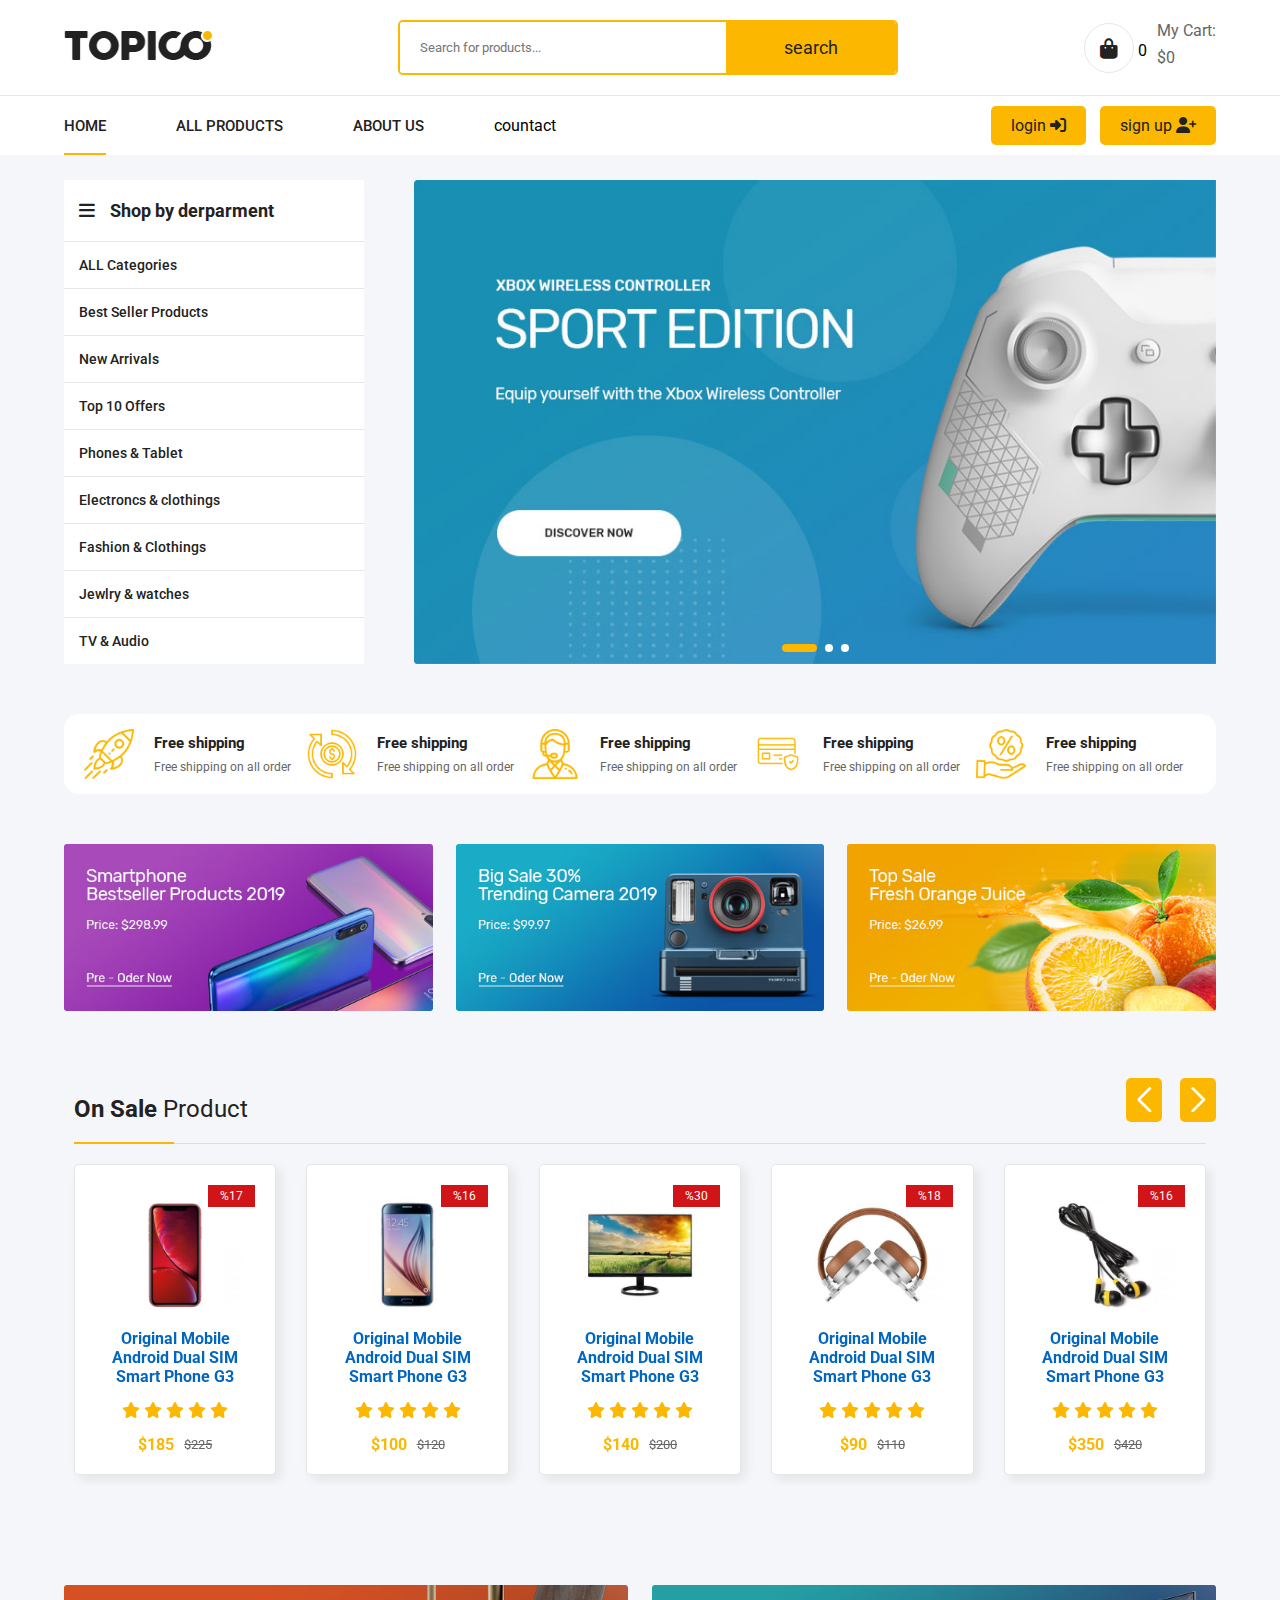
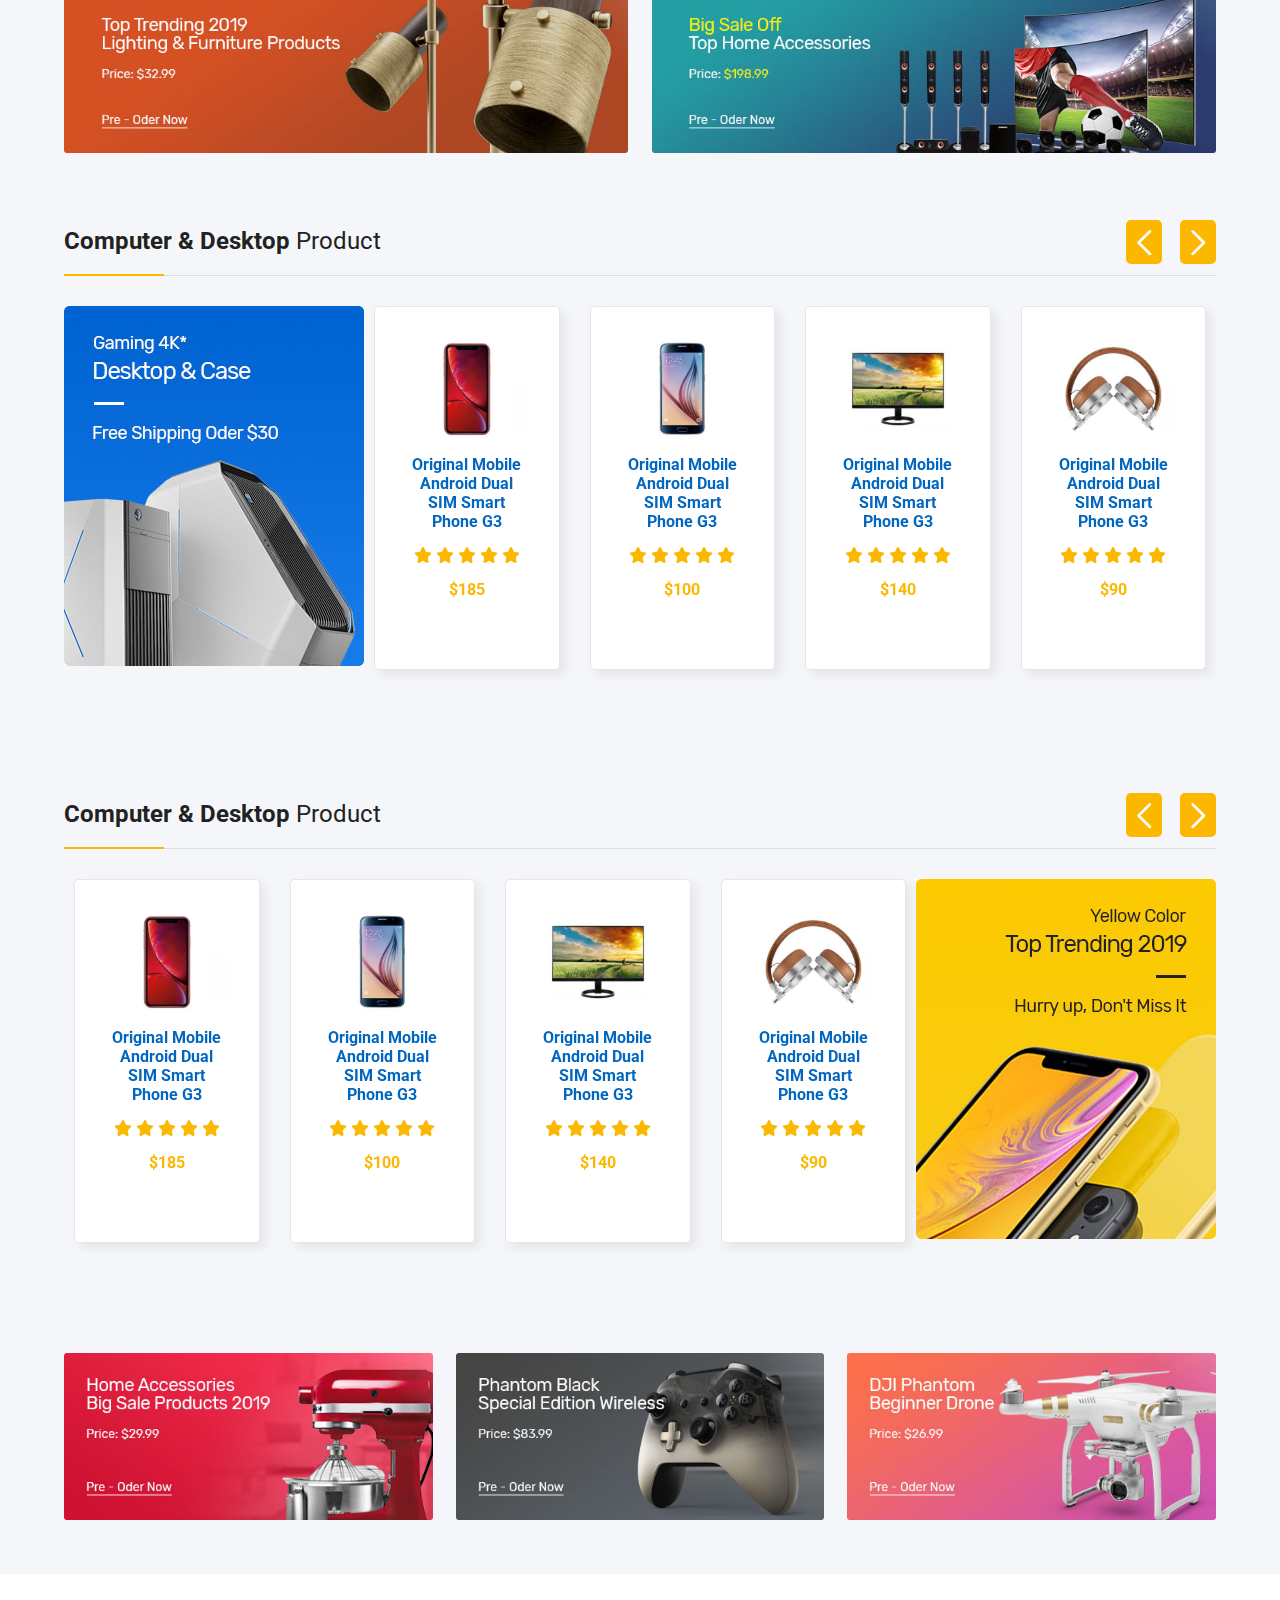
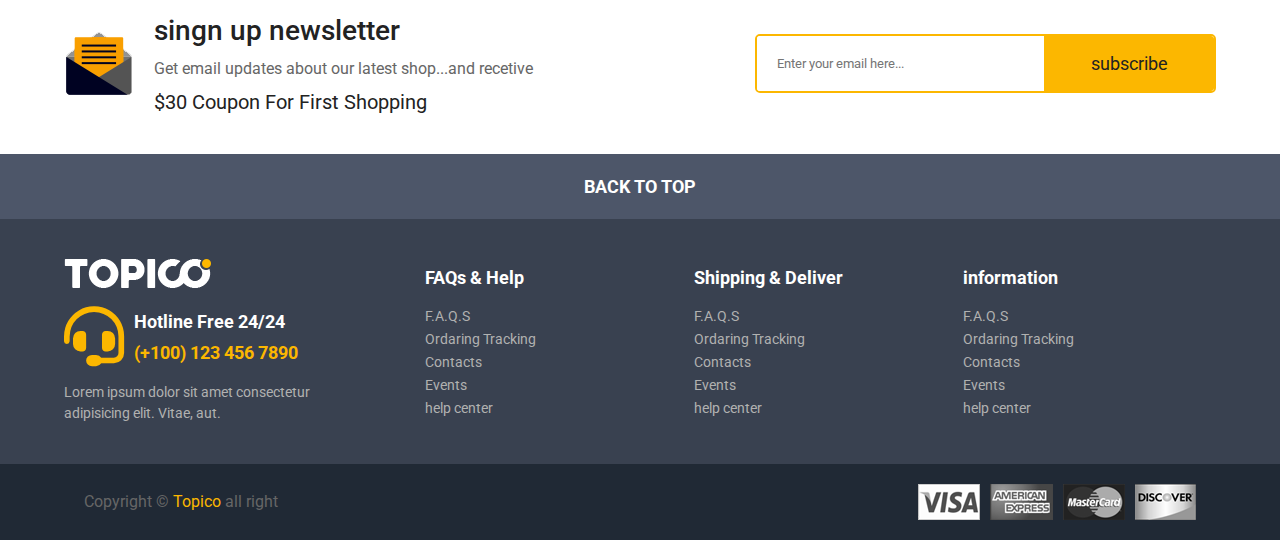
<file: index.html>
<!DOCTYPE html>
<html lang="en">
<head>
    <meta charset="UTF-8">
    <meta name="viewport" content="width=device-width, initial-scale=1.0">
    <title>Document</title>
    <!-- css -->
    <link rel="stylesheet" href="./css/styal.css">
    <!-- Link Swiper's CSS -->
  <link rel="stylesheet" href="https://cdn.jsdelivr.net/npm/swiper@11/swiper-bundle.min.css" />
    <!-- font awesome -->
    <link rel="stylesheet" href="https://cdnjs.cloudflare.com/ajax/libs/font-awesome/6.5.1/css/all.min.css">
    <!-- googli font -->
    <link rel="preconnect" href="https://fonts.googleapis.com">
<link rel="preconnect" href="https://fonts.gstatic.com" crossorigin>
<link href="https://fonts.googleapis.com/css2?family=Cairo:wght@200..1000&family=Open+Sans:ital,wght@0,300..800;1,300..800&family=Roboto:ital,wght@0,100;0,300;0,400;0,500;0,700;0,900;1,100;1,300;1,400;1,500;1,700;1,900&family=Rubik:ital,wght@0,300..900;1,300..900&display=swap" rel="stylesheet">
</head>
<body>
<header>
    <div class="container top-nav">
        <a href="#"><img src="./img/logo-black.png" alt=""></a>
        <form action="" class="search">
            <input type="search" placeholder="Search for products...">
            <button type="submit">search</button>
        </form>

        <div class="cart-header">
            <div  onclick="open_cart()" class="icon-cart">
                <i class="fa-solid fa-bag-shopping"></i>
                <span class="count_item">0</span>
            </div>
            <div class="total-price">
                <p>My Cart:</p>
                <p class="price_csrt_head">$0</p>
            </div>
        </div>
    </div> 
    <nav>
        <div class="links container">
            <i onclick="open_menu()" class="fa-solid fa-bars btn_open_menu"></i>
            <ul id="menu">
                <span onclick="close_menu()" class="bg_overlay"></span>
                <i onclick="close_menu()" class="fa-regular fa-circle-xmark btn_close_menu"></i>
                <img class="logo_menu" src="img/logo-black.png" alt="">
                <li class="active"><a href="./index.html">home</a></li>
                <li><a href="./all_product.html">all products</a></li>
                <li><a href="">about us</a></li>
                <li><a href=""></a>countact</li>
            </ul>

            <div class="loging-signup">
                <a href="#">login <i class="fa-solid fa-right-to-bracket"></i></a>
                <a href="#">sign up <i class="fa-solid fa-user-plus"></i></a>
            </div>

        </div>
    </nav>
</header>
<!-- cart -->
<div class="cart">

    <div class="top-cart">
        <h3>My cart <span class="cart_item"></span></h3>
        <span onclick="close_cart()" class="close-cart"><i class="fa-regular fa-circle-xmark"></i></span>
    </div>

    <div class="items-in-cart">
        <!-- item -->
    </div>

    <div class="bottom-cart">
            <div class="total">
                <p>Cart subtotal</p>
                <p class="pricee_cart_total">$0</p>
            </div>
            <div class="button-cart">
                <a href="#" class="btn-cart">Proceed to checkout</a>
                <button class="btn-cart trans-bg">Shop more</button>
            </div>
    </div>
</div>
<!-- cart end -->

<!-- slider -->
<div class="slider">
    <div class="container">
        <div class="side-bar">
            <h2><i class="fa-solid fa-bars"></i> Shop by derparment</h2>
            <a href="#">ALL Categories</a>
            <a href="#">Best Seller Products</a>
            <a href="#">New Arrivals</a>
            <a href="#">Top 10 Offers</a>
            <a href="#">Phones & Tablet</a>
            <a href="#">Electroncs & clothings</a>
            <a href="#">Fashion & Clothings</a>
            <a href="#">Jewlry & watches</a>
            <a href="#">TV & Audio</a>
        </div>
            <!-- Swiper -->
        <div class="slide-swp mySwiper">
                <div class="swiper-wrapper">
                    <div class="swiper-slide">
                        <a href="#"><img src="./img/slider-01.jpg" alt=""></a>
                    </div>
                    <div class="swiper-slide">
                        <a href="#"><img src="./img/slider-02.jpg" alt=""></a>
                    </div>
                    <div class="swiper-slide">
                        <a href="#"><img src="./img/slider-03.jpg" alt=""></a>
                    </div>
                </div>
            <div class="swiper-pagination"></div>
        </div>
    </div>
</div>
<!-- slider end -->

<!-- features -->
<div class="features">
    <div class="container">

        <div class="features-item">
            <img src="./img/features1.png" alt="">
            <div class="text">
                <h4>Free shipping</h4>
                <p>Free shipping on all order</p>
            </div>
        </div>
        <div class="features-item">
            <img src="./img/features2.png" alt="">
            <div class="text">
                <h4>Free shipping</h4>
                <p>Free shipping on all order</p>
            </div>
        </div>
        <div class="features-item">
            <img src="./img/features3.png" alt="">
            <div class="text">
                <h4>Free shipping</h4>
                <p>Free shipping on all order</p>
            </div>
        </div>
        <div class="features-item">
            <img src="./img/features4.png" alt="">
            <div class="text">
                <h4>Free shipping</h4>
                <p>Free shipping on all order</p>
            </div>
        </div>
        <div class="features-item">
            <img src="./img/features5.png" alt="">
            <div class="text">
                <h4>Free shipping</h4>
                <p>Free shipping on all order</p>
            </div>
        </div>

    </div>
</div>
<!-- features end-->

<!-- banner -->
<section class="banner">
    <div class="container">
        <div class="banner-img">
            <div class="glass-hover"></div>
            <a href=""></a>
            <img src="./img/banner/banner-1.jpg" alt="">
        </div>
        
        <div class="banner-img">
            <div class="glass-hover"></div>
            <a href=""></a>
            <img src="./img/banner/banner-2.jpg" alt="">
        </div>
        
        <div class="banner-img">
            <div class="glass-hover"></div>
            <a href=""></a>
            <img src="./img/banner/banner-3.jpg" alt="">
        </div>
    </div>
</section>
<!-- banner end-->

<!-- slide -->
<section class="slide slide-sale">
    <div class="container">
        <div class="sale-sec mySwiper">
            <div class="top-slide">
                <h2>on sale <span>product</span></h2>
            </div>
            <!-- start -->
                <div id="swiper_items_sale" class="products swiper-wrapper">

                    <!--  -->
                </div>
            <!-- end -->
            <!-- swiper-button -->
            <div class="swiper-button-next btn-swip"></div>
            <div class="swiper-button-prev btn-swip"></div>
            <!-- swiper-button -->   
        </div>
    </div>
</section>
<!-- slide end-->

<!-- banner_two -->
<section class="banner banner_two">
    <div class="container">
        
            <div class="banner-img">
                <div class="glass-hover"></div>
                <a href=""></a>
                <img src="./img/banner/banner-4.jpg" alt="">
            </div>
            
            <div class="banner-img">
                <div class="glass-hover"></div>
                <a href=""></a>
                <img src="./img/banner/banner-5.jpg" alt="">
            </div>
            
    </div>
</section>
<!-- banner_two end-->

<!-- slide two -->
<section class="slide slide_product">
    <div class="container">
        <div class="top-slide">
            <h2>Computer & Desktop <span>product</span></h2>
        </div>

        <div class="slide_with_img">
            
            <div class="categ_img">
                <a href="#"><img src="img/banner/banner-sm-1.jpg" alt=""></a>
            </div>

            <div class="product_swip mySwiper">

                <div id="other_product_swiper" class="products other_product_swiper swiper-wrapper">
                    <!--  -->
                </div>

                <!-- swiper-button -->
                <div class="swiper-button-next btn-swip"></div>
                <div class="swiper-button-prev btn-swip"></div>

            </div>
        </div>
    </div>
</section>
<!-- slide end-->
<!-- slide tree -->
<section class="slide slide_product">
    <div class="container">
        <div class="top-slide">
            <h2>Computer & Desktop <span>product</span></h2>
        </div>

        <div class="slide_with_img">
            <div class="product_swip mySwiper">
                <div id="other_product_swiper2" class="products other_product_swiper swiper-wrapper">
                    <!--  -->
                </div>

                <!-- swiper-button -->
                <div class="swiper-button-next btn-swip"></div>
                <div class="swiper-button-prev btn-swip"></div>
            </div>

            <div class="categ_img">
                <a href="#"><img src="img/banner/banner-sm-2.jpg" alt=""></a>
            </div>
        </div>
    </div>
</section>
<!-- slide end-->
<!-- banner tree -->
<section class="banner">
    <div class="container">

        <div class="banner-img">
            <div class="glass-hover"></div>
            <a href=""></a>
            <img src="./img/banner/banner-6.jpg" alt="">
        </div>
        
        <div class="banner-img">
            <div class="glass-hover"></div>
            <a href=""></a>
            <img src="./img/banner/banner-7.jpg" alt="">
        </div>
        
        <div class="banner-img">
            <div class="glass-hover"></div>
            <a href=""></a>
            <img src="./img/banner/banner-8.jpg" alt="">
        </div>

    </div>
</section>
<!-- banner end-->
<!-- newsLetter -->
<div class="newsLetter">
    <div class="container">
        <div class="text">
            <img src="img/icon_email.png" alt="">
            <div class="content">
                <h4>singn up newsletter</h4>
                <p>Get email updates about our latest shop...and recetive</p>
                <h6>$30 Coupon For First Shopping</h6>
            </div>
        </div>

        <form action="" class="newsLetter_form">
            <input type="email" placeholder="Enter your email here...">
            <button type="submit">subscribe</button>
        </form>
    </div>
</div>
<!-- newsLetter end -->

<!-- back to top -->
<div class="back_to_top">
    <p>back to top</p>
</div>
<!-- footer -->
<footer>
    <div class="container">
        <div class="big_row">
            <img src="img/logo-white.png" alt="">
            <div class="hotline">
                <i class="fa-solid fa-headset"></i>
                <div class="text">
                    <h5>Hotline Free 24/24</h5>
                    <h6>(+100) 123 456 7890</h6>
                </div>
            </div>
            <p>Lorem ipsum dolor sit amet consectetur adipisicing elit. Vitae, aut.</p>
        </div>
        <div class="row">
            <h4>FAQs & Help</h4>
            <div class="links">
                <a href="#">F.A.Q.S</a>
                <a href="#">Ordaring Tracking</a>
                <a href="#">Contacts</a>
                <a href="#">Events</a>
                <a href="#"> help center</a>
            </div>
        </div>
        <div class="row">
            <h4>Shipping & Deliver</h4>
            <div class="links">
                <a href="#">F.A.Q.S</a>
                <a href="#">Ordaring Tracking</a>
                <a href="#">Contacts</a>
                <a href="#">Events</a>
                <a href="#"> help center</a>
            </div>
        </div>
        <div class="row">
            <h4>information</h4>
            <div class="links">
                <a href="#">F.A.Q.S</a>
                <a href="#">Ordaring Tracking</a>
                <a href="#">Contacts</a>
                <a href="#">Events</a>
                <a href="#"> help center</a>
            </div>
        </div>
    </div>
    <div class="botton_footer">
        <div class="container">
           <p>Copyright &copy; <span>Topico</span> all right <p> 
            <div class="payment_img">
                <img src="img/payment-1.png" alt="">
                <img src="img/payment-2.png" alt="">
                <img src="img/payment-3.png" alt="">
                <img src="img/payment-4.png" alt="">
            </div>
        </div>
    </div>
</footer>

<!-- js -->
    <script  src="./js/mian.js"></script>
    <!-- Swiper JS -->
    <script src="https://cdn.jsdelivr.net/npm/swiper@11/swiper-bundle.min.js"></script>
    <!-- Swiper -->
    <script src="./js/swiper.js"></script>
    <!--items_home  -->
    <script src="./js/items_home.js"></script>

</body>
</html>
</file>
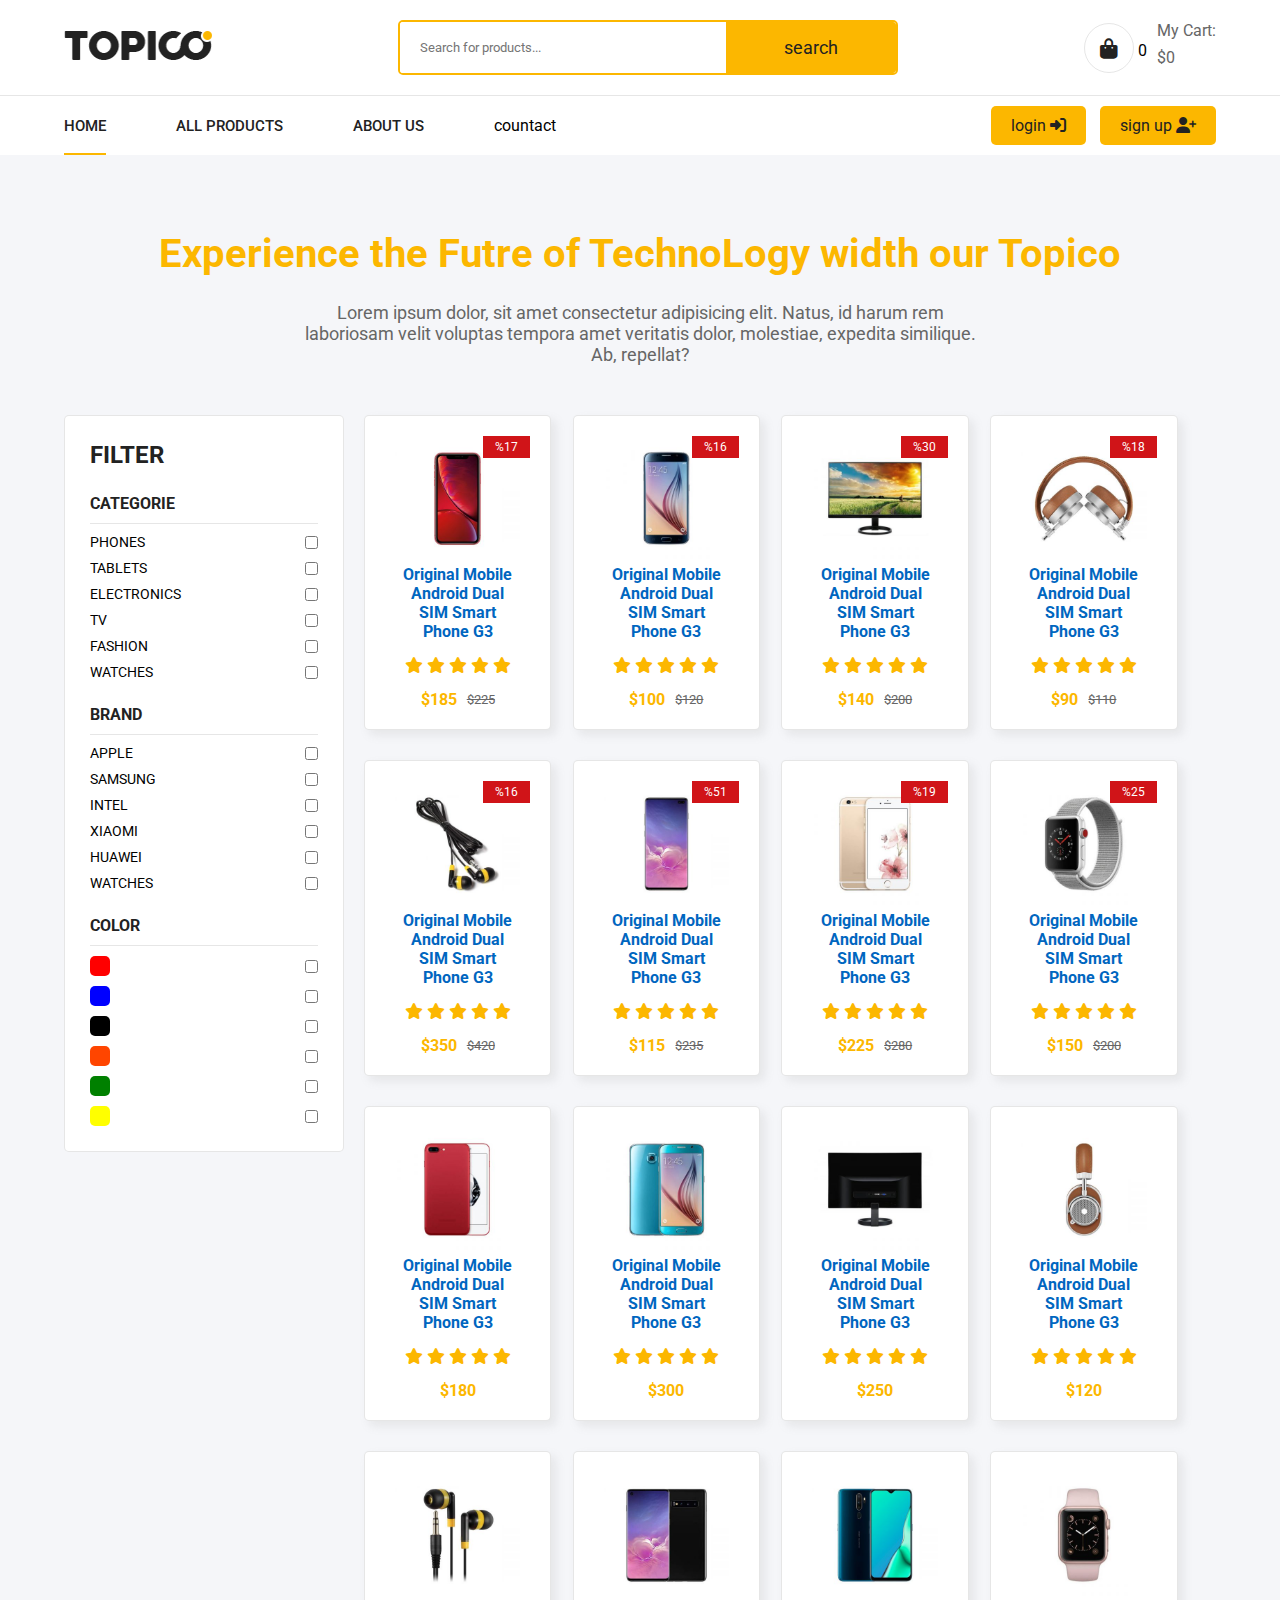
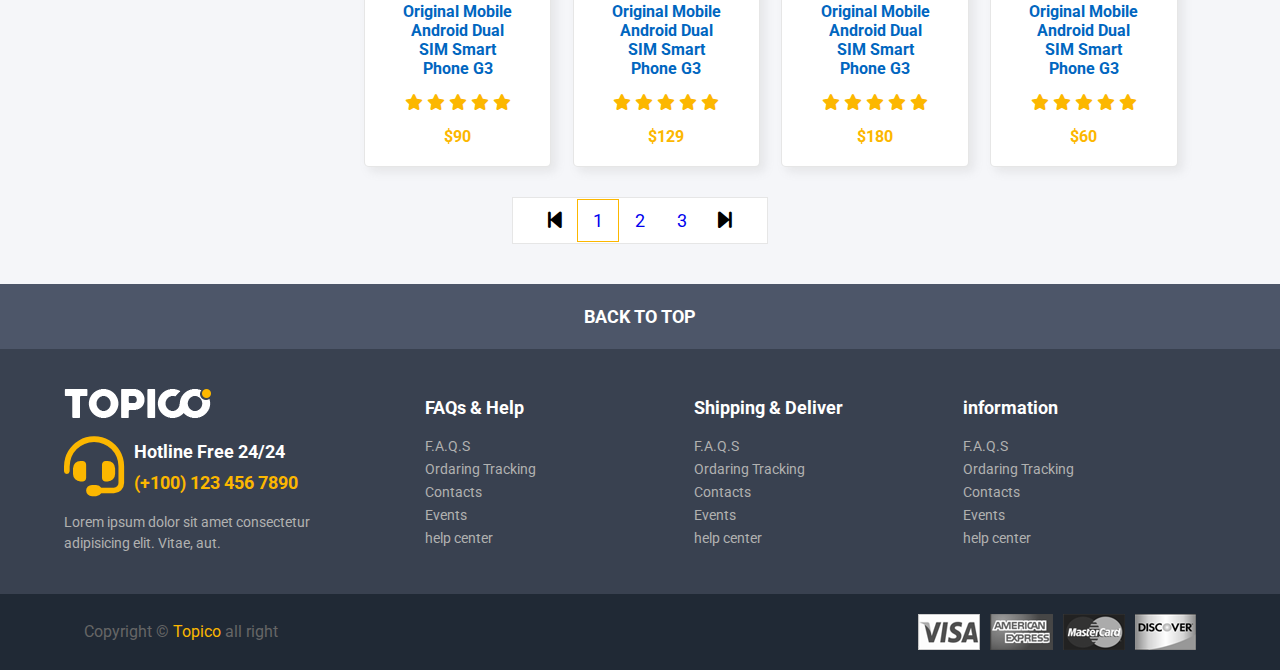
<file: all_product.html>
<!DOCTYPE html>
<html lang="en">
<head>
    <meta charset="UTF-8">
    <meta name="viewport" content="width=device-width, initial-scale=1.0">
    <title>Document</title>
    <!-- css -->
    <link rel="stylesheet" href="./css/styal.css">
    <link rel="stylesheet" href="./css/all_product.css">

    <!-- font awesome -->
    <link rel="stylesheet" href="https://cdnjs.cloudflare.com/ajax/libs/font-awesome/6.5.1/css/all.min.css">
    <!-- googli font -->
    <link rel="preconnect" href="https://fonts.googleapis.com">
<link rel="preconnect" href="https://fonts.gstatic.com" crossorigin>
<link href="https://fonts.googleapis.com/css2?family=Cairo:wght@200..1000&family=Open+Sans:ital,wght@0,300..800;1,300..800&family=Roboto:ital,wght@0,100;0,300;0,400;0,500;0,700;0,900;1,100;1,300;1,400;1,500;1,700;1,900&family=Rubik:ital,wght@0,300..900;1,300..900&display=swap" rel="stylesheet">
</head>
<body>
<header>
    <div class="container top-nav">
        <a href="#"><img src="./img/logo-black.png" alt=""></a>
        <form action="" class="search">
            <input type="search" placeholder="Search for products...">
            <button type="submit">search</button>
        </form>

        <div class="cart-header">
            <div  onclick="open_cart()" class="icon-cart">
                <i class="fa-solid fa-bag-shopping"></i>
                <span class="count_item">0</span>
            </div>
            <div class="total-price">
                <p>My Cart:</p>
                <p class="price_csrt_head">$0</p>
            </div>
        </div>
    </div> 
    <nav>
        <div class="links container">
            <ul>
                <li class="active"><a href="">home</a></li>
                <li><a href="">all products</a></li>
                <li><a href="">about us</a></li>
                <li><a href=""></a>countact</li>
            </ul>

            <div class="loging-signup">
                <a href="#">login <i class="fa-solid fa-right-to-bracket"></i></a>
                <a href="#">sign up <i class="fa-solid fa-user-plus"></i></a>
            </div>

        </div>
    </nav>
</header>
<!-- cart -->
<div class="cart">

    <div class="top-cart">
        <h3>My cart <span class="cart_item"></span></h3>
        <span onclick="close_cart()" class="close-cart"><i class="fa-regular fa-circle-xmark"></i></span>
    </div>

    <div class="items-in-cart">
        <!-- item -->
    </div>

    <div class="bottom-cart">
            <div class="total">
                <p>Cart subtotal</p>
                <p class="pricee_cart_total">$0</p>
            </div>
            <div class="button-cart">
                <a href="#" class="btn-cart">Proceed to checkout</a>
                <button class="btn-cart trans-bg">Shop more</button>
            </div>
    </div>
</div>
<!-- cart end -->

<!-- top page -->
<div class="top_page">
    <div class="container">
        <h1>Experience the Futre of TechnoLogy width our Topico</h1>
        <p>Lorem ipsum dolor, sit amet consectetur adipisicing elit. Natus, id harum rem laboriosam velit voluptas
         tempora amet veritatis dolor, molestiae, expedita similique. Ab, repellat?</p>
    </div>
</div>
<section class="all_products">
    <div class="container">
        <div class="filter">
            <h2>filter</h2>
                <div class="filter_item">
                    <h4>categorie</h4>
                    <div class="content">
                        <div class="item">
                            <span>Phones</span>
                            <input type="checkbox">
                        </div>
                        <div class="item">
                            <span>Tablets</span>
                            <input type="checkbox">
                        </div>
                        <div class="item">
                            <span>Electronics</span>
                            <input type="checkbox">
                        </div>
                        <div class="item">
                            <span>tv</span>
                            <input type="checkbox">
                        </div>
                        <div class="item">
                            <span>Fashion</span>
                            <input type="checkbox">
                        </div>
                        <div class="item">
                            <span>Watches</span>
                            <input type="checkbox">
                        </div>
                    </div>
                </div>
                
                <div class="filter_item">
                    <h4>Brand</h4>

                    <div class="content">

                        <div class="item">
                            <span>Apple</span>
                            <input type="checkbox">
                        </div>
                        

                        <div class="item">
                            <span>samsung</span>
                            <input type="checkbox">
                        </div>

                        <div class="item">
                            <span>intel</span>
                            <input type="checkbox">
                        </div>

                        <div class="item">
                            <span>Xiaomi</span>
                            <input type="checkbox">
                        </div>

                        <div class="item">
                            <span>Huawei</span>
                            <input type="checkbox">
                        </div>

                        <div class="item">
                            <span>Watches</span>
                            <input type="checkbox">
                        </div>

                    </div>
                </div>

                <div class="filter_item">
                    <h4>color</h4>

                    <div class="content">

                        <div class="item">
                            <span class="color" style="background: red;" ></span>
                            <input type="checkbox">
                        </div>
                        
                        <div class="item">
                            <span class="color" style="background: blue;" ></span>
                            <input type="checkbox">
                        </div>
                        
                        <div class="item">
                            <span class="color" style="background: black;" ></span>
                            <input type="checkbox">
                        </div>
                        
                        <div class="item">
                            <span class="color" style="background: orangered;" ></span>
                            <input type="checkbox">
                        </div>
                        
                        <div class="item">
                            <span class="color" style="background: green;" ></span>
                            <input type="checkbox">
                        </div>
                        
                        <div class="item">
                            <span class="color" style="background: yellow;" ></span>
                            <input type="checkbox">
                        </div>
                        

                    </div>
                </div>

        </div>


        <div id="products_dev" class="products_dev">
            <!-- item -->
        </div>

    </div>
<div class="pagination">
    <span class="btn_page prev"><i class="fa-solid fa-backward-step"></i></span>
    <a href="#"><span class="num_page active">1</span></a>
    <a href="#"><span class="num_page">2</span></a>
    <a href="#"><span class="num_page">3</span></a>
    <span class="btn_page next"><i class="fa-solid fa-forward-step"></i></span>
</div>
</section>


<!-- back to top -->
<div class="back_to_top">
    <p>back to top</p>
</div>
<!-- back to top end-->

<!-- footer -->
<footer>
    <div class="container">
        <div class="big_row">
            <img src="img/logo-white.png" alt="">
            <div class="hotline">
                <i class="fa-solid fa-headset"></i>
                <div class="text">
                    <h5>Hotline Free 24/24</h5>
                    <h6>(+100) 123 456 7890</h6>
                </div>
            </div>
            <p>Lorem ipsum dolor sit amet consectetur adipisicing elit. Vitae, aut.</p>
        </div>
        <div class="row">
            <h4>FAQs & Help</h4>
            <div class="links">
                <a href="#">F.A.Q.S</a>
                <a href="#">Ordaring Tracking</a>
                <a href="#">Contacts</a>
                <a href="#">Events</a>
                <a href="#"> help center</a>
            </div>
        </div>
        <div class="row">
            <h4>Shipping & Deliver</h4>
            <div class="links">
                <a href="#">F.A.Q.S</a>
                <a href="#">Ordaring Tracking</a>
                <a href="#">Contacts</a>
                <a href="#">Events</a>
                <a href="#"> help center</a>
            </div>
        </div>
        <div class="row">
            <h4>information</h4>
            <div class="links">
                <a href="#">F.A.Q.S</a>
                <a href="#">Ordaring Tracking</a>
                <a href="#">Contacts</a>
                <a href="#">Events</a>
                <a href="#"> help center</a>
            </div>
        </div>
    </div>
    <div class="botton_footer">
        <div class="container">
           <p>Copyright &copy; <span>Topico</span> all right <p> 
            <div class="payment_img">
                <img src="img/payment-1.png" alt="">
                <img src="img/payment-2.png" alt="">
                <img src="img/payment-3.png" alt="">
                <img src="img/payment-4.png" alt="">
            </div>
        </div>
    </div>
</footer>
<!-- footer end -->
<!-- js -->
    <script  src="./js/mian.js"></script>
    <script  src="./js/all_product.js"></script>


</body>
</html>
</file>
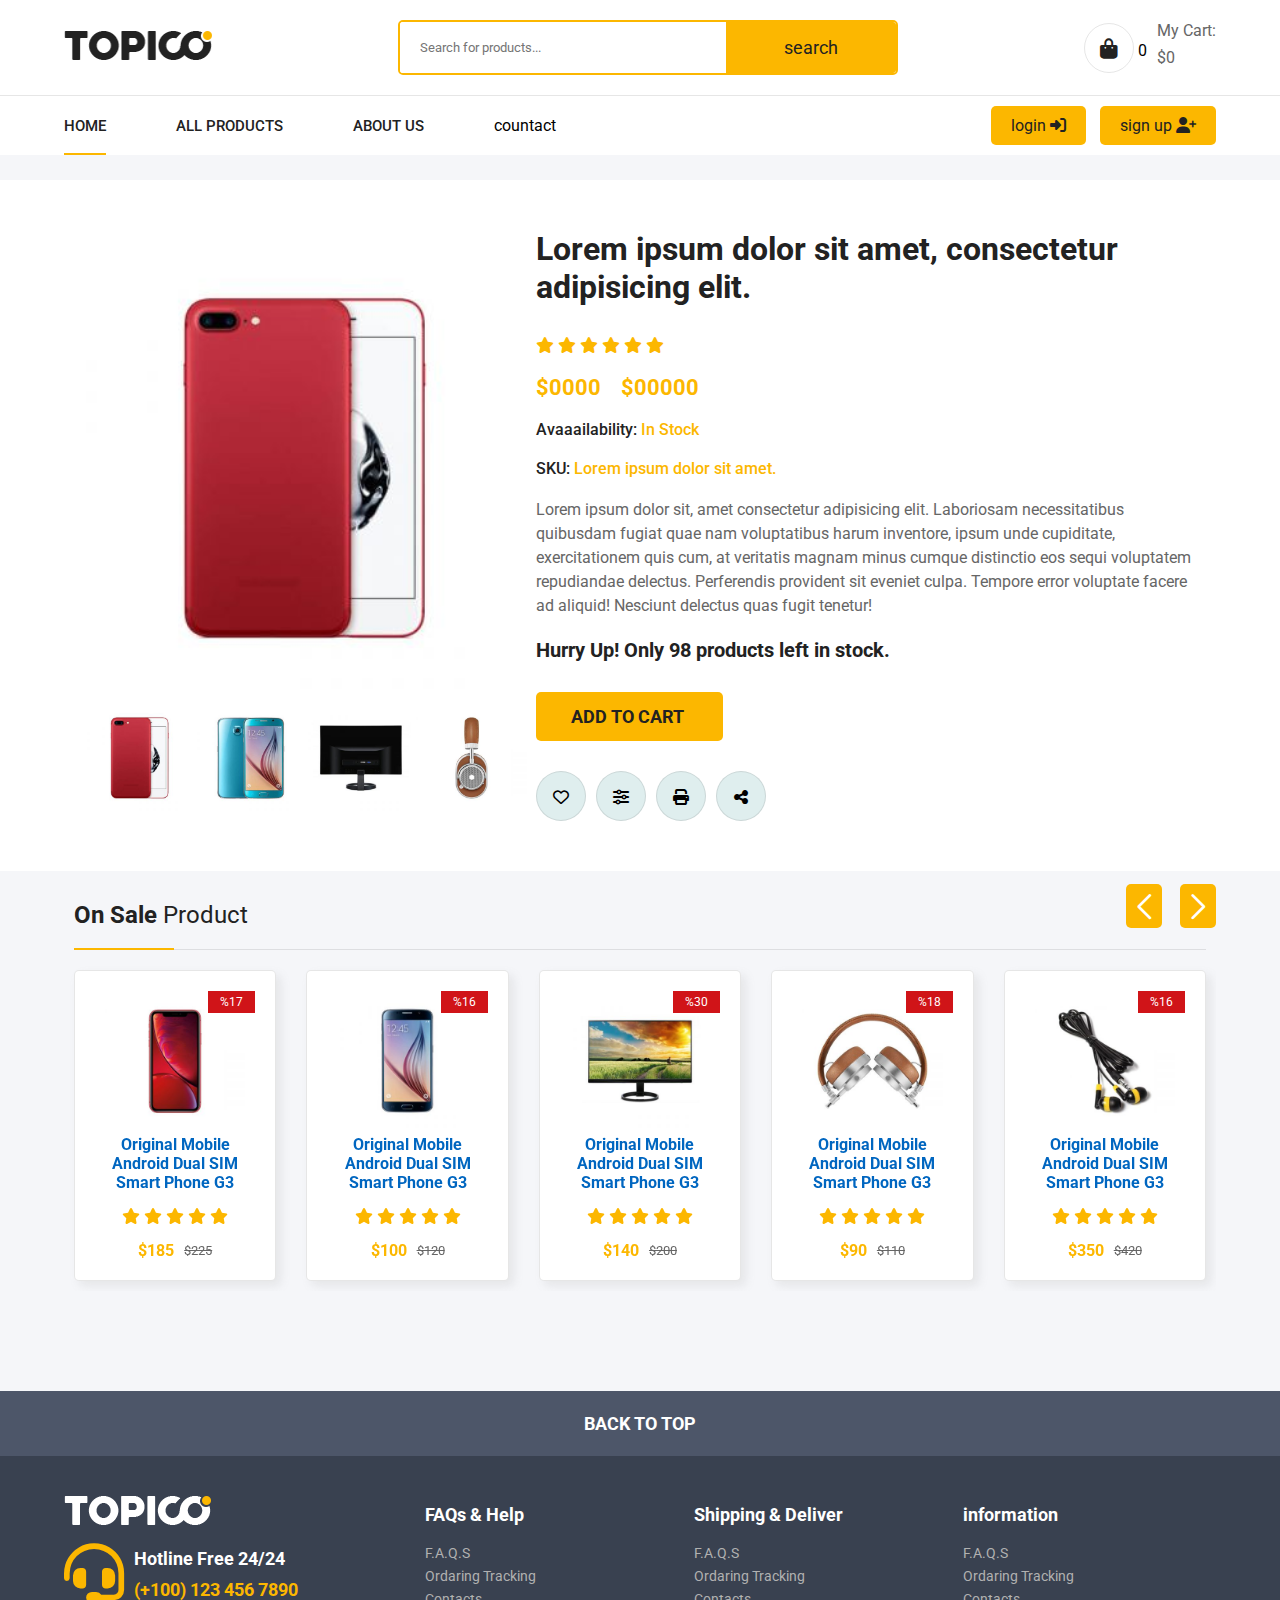
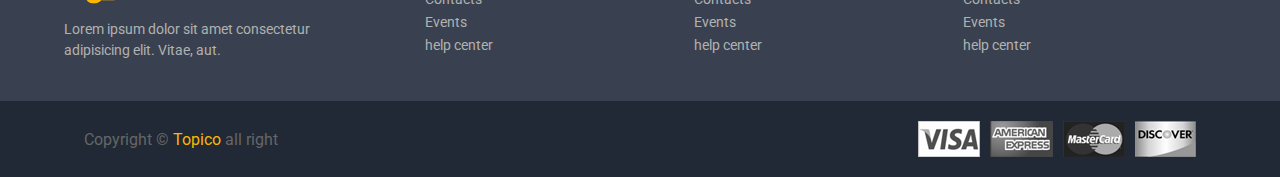
<file: item.html>
<!DOCTYPE html>
<html lang="en">
<head>
    <meta charset="UTF-8">
    <meta name="viewport" content="width=device-width, initial-scale=1.0">
    <title>Document</title>
    <!-- css -->
    <link rel="stylesheet" href="./css/styal.css">
    <link rel="stylesheet" href="./css/item.css">
    <!-- Link Swiper's CSS -->
  <link rel="stylesheet" href="https://cdn.jsdelivr.net/npm/swiper@11/swiper-bundle.min.css" />
    <!-- font awesome -->
    <link rel="stylesheet" href="https://cdnjs.cloudflare.com/ajax/libs/font-awesome/6.5.1/css/all.min.css">
    <!-- googli font -->
    <link rel="preconnect" href="https://fonts.googleapis.com">
<link rel="preconnect" href="https://fonts.gstatic.com" crossorigin>
<link href="https://fonts.googleapis.com/css2?family=Cairo:wght@200..1000&family=Open+Sans:ital,wght@0,300..800;1,300..800&family=Roboto:ital,wght@0,100;0,300;0,400;0,500;0,700;0,900;1,100;1,300;1,400;1,500;1,700;1,900&family=Rubik:ital,wght@0,300..900;1,300..900&display=swap" rel="stylesheet">
</head>
<body>
<header>
    <div class="container top-nav">
        <a href="#"><img src="./img/logo-black.png" alt=""></a>
        <form action="" class="search">
            <input type="search" placeholder="Search for products...">
            <button type="submit">search</button>
        </form>

        <div class="cart-header">
            <div  onclick="open_cart()" class="icon-cart">
                <i class="fa-solid fa-bag-shopping"></i>
                <span class="count_item">0</span>
            </div>
            <div class="total-price">
                <p>My Cart:</p>
                <p class="price_csrt_head">$0</p>
            </div>
        </div>
    </div> 
    <nav>
        <div class="links container">
            <ul>
                <li class="active"><a href="">home</a></li>
                <li><a href="">all products</a></li>
                <li><a href="">about us</a></li>
                <li><a href=""></a>countact</li>
            </ul>

            <div class="loging-signup">
                <a href="#">login <i class="fa-solid fa-right-to-bracket"></i></a>
                <a href="#">sign up <i class="fa-solid fa-user-plus"></i></a>
            </div>

        </div>
    </nav>
</header>
<!-- cart -->
<div class="cart">

    <div class="top-cart">
        <h3>My cart <span class="cart_item"></span></h3>
        <span onclick="close_cart()" class="close-cart"><i class="fa-regular fa-circle-xmark"></i></span>
    </div>

    <div class="items-in-cart">
        <!-- item -->
    </div>

    <div class="bottom-cart">
            <div class="total">
                <p>Cart subtotal</p>
                <p class="pricee_cart_total">$0</p>
            </div>
            <div class="button-cart">
                <a href="#" class="btn-cart">Proceed to checkout</a>
                <button class="btn-cart trans-bg">Shop more</button>
            </div>
    </div>
</div>
<!-- cart end -->
<!-- item_detail -->
<div class="item_detail">
    <div class="container">
            <div class="img_item">
                <div class="big_img">
                    <img id="bigimg" src="img/product/product-1.jpg" alt="">
                </div>
                <div class="sm_imgs">
                    <img onclick="ChangeItemImage(this.src)" src="img/product/product-1.jpg" alt="">
                    <img onclick="ChangeItemImage(this.src)" src="img/product/product-2.jpg" alt="">
                    <img onclick="ChangeItemImage(this.src)" src="img/product/product-3.jpg" alt="">
                    <img onclick="ChangeItemImage(this.src)" src="img/product/product-4.jpg" alt="">
                </div>
            </div>
            <div class="details_item">
                <h1 class="name">Lorem ipsum dolor sit amet, consectetur adipisicing elit.</h1>
                <div class="stars">
                    <i class="fa-solid fa-star"></i>
                    <i class="fa-solid fa-star"></i>
                    <i class="fa-solid fa-star"></i>
                    <i class="fa-solid fa-star"></i>
                    <i class="fa-solid fa-star"></i>
                    <i class="fa-solid fa-star"></i>
                </div>
                <div class="price">
                    <p><span>$0000</span></p>
                    <p class="old_price">$00000</p>
                </div>
                <h5>Avaaailability: <span>In Stock</span></h5>
                <h5>SKU: <span>Lorem ipsum dolor sit amet.</span></h5>
                <p class="text_p">Lorem ipsum dolor sit, amet consectetur adipisicing elit. Laboriosam necessitatibus quibusdam fugiat quae nam voluptatibus harum inventore, ipsum unde cupiditate, exercitationem quis cum, at veritatis magnam minus cumque distinctio eos sequi voluptatem repudiandae delectus. Perferendis provident sit eveniet culpa. Tempore error voluptate facere ad aliquid! Nesciunt delectus quas fugit tenetur!</p>
                <h4>Hurry Up! Only 98 products left in stock.</h4>
                <button>add to cart <i class="fa-solid fa-cart arrow down"></i></button>
                <div class="icons">
                    <span><i class="fa-regular fa-heart"></i></span>
                    <span><i class="fa-solid fa-sliders"></i></span>
                    <span><i class="fa-solid fa-print"></i></span>
                    <span><i class="fa-solid fa-share-nodes"></i></span>
                </div>

            </div>
    </div>
</div>
<!-- item_detail_end -->

<!-- slide -->
<section class="slide slide-sale">
    <div class="container">
        <div class="sale-sec mySwiper">
            <div class="top-slide">
                <h2>on sale <span>product</span></h2>
            </div>
            <!-- start -->
                <div id="swiper_items_sale" class="products swiper-wrapper">

                    <!--  -->
                </div>
            <!-- end -->
            <!-- swiper-button -->
            <div class="swiper-button-next btn-swip"></div>
            <div class="swiper-button-prev btn-swip"></div>
            <!-- swiper-button -->   
        </div>
    </div>
</section>
<!-- slide end-->

<!-- back to top -->
<div class="back_to_top">
    <p>back to top</p>
</div>
<!-- back to top end-->

<!-- footer -->
<footer>
    <div class="container">
        <div class="big_row">
            <img src="img/logo-white.png" alt="">
            <div class="hotline">
                <i class="fa-solid fa-headset"></i>
                <div class="text">
                    <h5>Hotline Free 24/24</h5>
                    <h6>(+100) 123 456 7890</h6>
                </div>
            </div>
            <p>Lorem ipsum dolor sit amet consectetur adipisicing elit. Vitae, aut.</p>
        </div>
        <div class="row">
            <h4>FAQs & Help</h4>
            <div class="links">
                <a href="#">F.A.Q.S</a>
                <a href="#">Ordaring Tracking</a>
                <a href="#">Contacts</a>
                <a href="#">Events</a>
                <a href="#"> help center</a>
            </div>
        </div>
        <div class="row">
            <h4>Shipping & Deliver</h4>
            <div class="links">
                <a href="#">F.A.Q.S</a>
                <a href="#">Ordaring Tracking</a>
                <a href="#">Contacts</a>
                <a href="#">Events</a>
                <a href="#"> help center</a>
            </div>
        </div>
        <div class="row">
            <h4>information</h4>
            <div class="links">
                <a href="#">F.A.Q.S</a>
                <a href="#">Ordaring Tracking</a>
                <a href="#">Contacts</a>
                <a href="#">Events</a>
                <a href="#"> help center</a>
            </div>
        </div>
    </div>
    <div class="botton_footer">
        <div class="container">
           <p>Copyright &copy; <span>Topico</span> all right <p> 
            <div class="payment_img">
                <img src="img/payment-1.png" alt="">
                <img src="img/payment-2.png" alt="">
                <img src="img/payment-3.png" alt="">
                <img src="img/payment-4.png" alt="">
            </div>
        </div>
    </div>
</footer>
<!-- footer end -->
<!-- js -->
    <script  src="./js/mian.js"></script>
    <!-- Swiper JS -->
    <script src="https://cdn.jsdelivr.net/npm/swiper@11/swiper-bundle.min.js"></script>
    <!-- Swiper -->
    <script src="./js/swiper.js"></script>
    <!--items_home  -->
    <script src="./js/items_home.js"></script>

</body>
</html>
</file>
<file: css/styal.css>
*{
    padding: 0;
    margin: 0;
    text-decoration: none;
    list-style: none;
    box-sizing: border-box;
    font-family: "Roboto", sans-serif;
}
:root{
    --main-color: #fcb700;
    --dark: #222222;
    --p: #666666;
    --dark-red: #d01418;
    --border-color: #6666662a;
    --name-item: #0066c0; 
}
body{
    background-color: #f5f6f9;
    margin-top: 180px;
}
h1,h2,h3,h4,h5,h6{
    color: var(--dark);
}
p{
    color: var(--p);
}
.container{
    width: 85%;
    margin: auto;
}
@media(max-width:1500px){
    .container{
        width: 90%;
    }

}
/* header */
header{
    position: fixed;
    top: 0;
    right: 0;
    left: 0;
    background-color: #fff;
    z-index: 1000;
}
header .top-nav{
    display: flex;
    justify-content: space-between;
    align-items: center;
    padding: 20px 0;
}
header .top-nav .logo img{
    width: 150px;
}
header .top-nav .search{
    width: 500px;
    border: 2px solid var(--main-color);
    position: relative;
    border-radius: 5px;
    overflow: hidden;
}
header .top-nav .search input{
    padding: 18px 175px 18px 20px;
    outline: none;
    border: none;
    width: 100%;
}
header .top-nav .search button{
    position: absolute;
    top: 0;
    right: 0;
    outline: none;
    border: none;
    width: 170px;
    background-color: var(--main-color);
    height: 100%;
    font-size: 18px;
    color: var(--dark);
    cursor: pointer;
}
header .top-nav .cart-header{
    display: flex;
    gap: 10px;
    align-items: center;
    
}
header .top-nav .cart-header i{
    color: var(--dark);
    font-size: 20px;
    border: 1px solid var(--border-color);
    width: 50px;
    height: 50px;
    border-radius: 50%;
    line-height: 50px;
    text-align: center;
    cursor: pointer;
    transition: 0.3s ease;
}
header .top-nav .cart-header i:hover{
    background-color: var(--main-color);
    color: #fff;
}
header .top-nav .cart-header .icon-cart{
position: relative;
}
header .top-nav .cart-header .count-item{
    position: absolute;
    background-color: var(--main-color);
    width: 20px;
    height: 20px;
    border-radius: 50%;
    text-align: center;
    line-height: 20px;
    font-size: 13px;
    top: -5px;
    right: 0;
    color: var(--dark);
    border: 1px solid var(--border-color);
    

}
header .top-nav .cart-header .total-price p{
    margin-bottom: 8px;
}


header nav{
    border-top: 1px solid var(--border-color);
}
header .links{
    display: flex;
    justify-content: space-between;
    align-items: center;
}
header .links ul{
    display: flex;
    gap: 70px;
}
header .links ul li a{
    color: var(--dark);
    text-transform: uppercase;
    font-weight: 500;
    font-size: 15px;
}
header .links ul li {
    position: relative;
    padding: 20px 0;
}
header .links ul li::after{
    content: "";
    position: absolute;
    bottom: 0;
    left: 0;
    width: 0;
    height: 2px;
    background-color: var(--main-color);
    transition: 0.3s ease-in-out;
}
header .links ul li.active::after,
header .links ul li:hover::after{
    width: 100%;
}
header .links .loging-signup a{
    color: var(--dark);
    padding: 10px 20px;
    background-color: var(--main-color);
    margin-left: 10px;
    border-radius: 5px;
}
/* header media */
header .links ul .bg_overlay,
header .links .btn_open_menu,
header .links ul .logo_menu,
header .links ul .btn_close_menu{
    display: none;
}
@media(max-width:1000px){
    header .top-nav .search{
        width: 420px;
    }
}
@media(max-width:900px){
    header .top-nav{
        flex-wrap: wrap;
    }
    header .top-nav .search{
        
        order: 3;
        width: 80%;
        margin: 10px auto 0;
    }
    header .links {
        padding: 20px 0;
    }
    header .links ul{
        position: fixed;
        padding-top: 50px;
        top:0;
        left: -420px;
        bottom:0;
        background-color: white;
        flex-direction: column;
        gap:20px;
        width: 400px;
        border-right:1px solid var(--border-color) ;
        text-align: center;
        transition: 0.3s ease-in-out;
    }
    header .links ul.active{
        left: 0;
    } 
    header .links ul .logo_menu{
        width: 140px;
        margin: 0px auto;
        display: block;
    }
    header .links ul .btn_close_menu{
        position: absolute;
        top: 20px;
        right: 20px;
        font-size: 40px;
        color: var(--main-color);
        display: block;
    }

    header .links .btn_open_menu{
        display: block;
        font-size: 25px;
    }
    header .links ul .bg_overlay{
        background-color: #0000003d;
        display: block;
        position: fixed;
        top: 0;
        right: -100%;
        height: 100%;
        width: calc(100vw - 400px);
        transition: 0.3s ease-in-out;
    }
    header .links ul.active .bg_overlay{
        right: 0;
    }


}
@media(max-width:500px){
 header .top-nav .search{
    width: 100%;
 }
 header .top-nav .search input{
    padding: 13px 130px 13px 20px;
 }
 header .top-nav .search button{
    width: 120px;
    font-size: 14px;
 }
 header .links ul {
    width: 100%;
    left: -100%;
 }
 header .links ul.active .bg_overlay{
    display: none;
 }
 
}
/* header media */
 
/* header end */
/* cart */

.cart{
    position: fixed;
    top: 0;
    right: -400px;
    bottom: 0;
    background-color: #fff;
    z-index: 1100;
    padding: 30px;
    border-left:1px solid var(--border-color) ;
    display: flex;
    flex-direction: column;
    justify-content: space-between;
    width: 400px;
    transition: 0.3s ease;
    z-index: 2000;
    
}
.cart.active{
   right: 0;
}
.cart .top-cart{
    display: flex;
    align-items: center;
    justify-content: space-between;
}
.cart .top-cart .close-cart i{
font-size: 35px;
cursor: pointer;

}
.cart .top-cart h3{
    font-size: 18px;
    color: #222222;
}

.cart .top-cart h3 span{
    font-size: 14px;
    color: var(--p);
    font-weight: normal;
}
.cart .items-in-cart{
    padding: 20px 0;
    border-block: 1px solid var(--border-color);
    margin-block: 20px;
    height: 100%;
}
.cart .item-cart{
    display: flex;
    justify-content: center;
    align-items: center;
    gap: 20px;
    margin-bottom:25px;
}
.cart .item-cart:last-child{
    margin-bottom: 0;
}
.cart .item-cart img{
    width: 100px;
}
.cart .item-cart h4{
    margin-bottom: 10px;
    font-weight: 500;
}
.cart .item-cart .delete-item{
    outline: none;
    border: none;
}
.cart .item-cart .delete-item i{
    font-size: 22px;
    cursor: pointer;
    transition: 0.3s;
}
.cart .item-cart .delete-item i:hover{
    color: var(--dark-red);
    transform: scale(1.2);
}

.cart .bottom-cart .total{
display: flex;
justify-content: space-between;
margin-bottom: 30px;
}
.cart .bottom-cart .total .pricee-cart-total{
    color: var(--main-color);
}
.cart .button-cart{
    display: flex;
    flex-direction: column;
    gap: 20px;
}
.cart .button-cart .btn-cart{
    border: 2px solid var(--main-color);
    border-radius: 5px;
    color: var(--dark);
    padding: 15px 0;
    text-align: center;
    font-size: 16px;
    text-transform: uppercase;
    background-color: var(--main-color);
    transition: 0.3s ease;
    cursor: pointer;
}
.cart .button-cart .btn-cart:hover{
    background-color: transparent;
}
.cart .button-cart .trans-bg{
    background-color: transparent;
}
.cart .button-cart .trans-bg:hover{
    background-color: var(--main-color);
}
/* cart end*/
.slider .container{
    display: flex;
    justify-content: space-between;

}
.slider .container .side-bar{
    width: 300px;
    background-color: #fff;
    display: flex;
    flex-direction: column;
}
.slider .container .side-bar h2{
    padding: 20px 15px;
    display: flex;
    align-items: center;
    gap: 15px;
    font-size: 18px;
}
.slider .container .side-bar a {
    padding: 15px ;
    font-size: 14px ;
    font-weight: 500;
    color: var(--dark);
    border-top: 1px solid var(--border-color);
    transition: 0.3 ease-in-out;
}
.slider .container .side-bar a:hover{
    color: var(--main-color);
}
/* slider img*/
.slider .container .slide-swp{
    width: calc(100% - 350px);
    overflow: hidden;
    position: relative;
}
.slider .container .slide-swp img{
    width: 100%;
    height: 100%;
    object-fit: cover;
    object-position: left top;
}
.slider .container .slide-swp .swiper-pagination span{
    background-color: #fff;
    opacity: 1;
}
.swiper-pagination-bullet-active{
    background: var(--main-color) !important;
    width: 35px !important;
    height: 8px !important;
    border-radius: 30px !important;
}
/* slaider end */
/* features */
.features{
margin: 50px 0;
}
.features .container{
    display: flex;
    justify-content: space-between;
    background-color: #fff;
    border-radius: 15px;
    padding: 15px 20px;
    flex-wrap: wrap;
}
.features .container .features-item{
    display: flex;
    align-items: center;
    min-width: 220px;
    width: 18px;
    gap: 20px;
}
.features .container .features-item img{
   width: 50px;
}
.features .container .features-item h4{
    margin-bottom: 8px;
    font-size: 15px;
}
.features .container .features-item p{
    font-size: 12px;
}

/* features end */
/* banner */
.banner{
    margin: 50px 0;
}
.banner .container{
    display: flex;
    justify-content: space-between;
}
.banner .container .banner-img{
    width: 32%;
    position: relative;

}
.banner .container .banner-img img{
    width: 100%;
}
.banner .glass-hover{
    position: absolute;
    height: 100%;
    width: 100%;
    top: 0;
    left: 0;
}
.banner .glass-hover::after{
    content: "";
    position: absolute;
    height: 100%;
    width: 100%;
    top: 0;
    left: 0;
    background: linear-gradient(50deg , transparent 50% ,rgba(255,255,255,0.2) 60% , rgba(255,255,255,0.5) 70%, transparent 71%);background-size: 200% 100%;
    background-position: 200% 0;
    transition: 0.8s;
    
}
.banner .banner-img:hover .glass-hover::after{
    background-position: -20% 0;
}
.banner .banner-img a{
    position: absolute;
    height: 100%;
    width: 100%;
    top: 0;
    left: 0;
    z-index: 100;

}
/* banner_two */
    .banner_two.banner .container .banner-img{
        width: 49%;
        position: relative;
    }
/* banner_two end */

/* banner end */
/* slide */
.slide{
    margin-bottom: 100px;
}
.top-slide{
    position: relative;
    margin-bottom: 20px;
    padding: 20px 0;
    border-bottom: 1px solid var(--border-color);
}
.top-slide::after{
    content: "";
    position: absolute;
    bottom: -1px;
    left: 0;
    width: 100px;
    height: 2px;
    background-color: var(--main-color);
}
.top-slide h2{
    text-transform: capitalize;
}
.top-slide h2 span{
    font-weight: normal;
}
/* ----------products */
.product{
    position: relative;
    background-color: #fff;
    padding: 20px 30px;
    text-align: center;
    overflow: hidden;
    box-shadow: 5px 5px 10px #94949428;
    border: 1px solid var(--border-color);
    border-radius: 5px;
    width: 25%;
 

}
.product .sale-product{
    position: absolute;
    top: 20px;
    right: 20px;
    z-index: 2;
    background-color: var(--dark-red);
    color: #fff;
    padding: 4px 12px;
    font-size: 12px;
}
.product .img-product{
    position: relative;
}
.product .img-product img{
    width: 100%;
    transition: 0.3s ease-in-out;
}
.product .img-product .img-hover{
    position: absolute;
    top: 0;
    left: 0;
    width: 100%;
    opacity: 0;
    scale: 0.1;
}
.product:hover .img-product img{
    opacity: 0;
}
.product:hover .img-product .img-hover{
    opacity: 1;
    scale: 1;
}
.product .name-product{
    font-size: 16px;
}
.product .name-product a{
    color: var(--name-item);
}
.product .name-product a:hover{
    text-decoration: underline;
}
.stars{
    margin: 15px 0;
}
.stars i{
color: var(--main-color);
}
.price{
    display: flex;
    justify-content: center;
    align-items: center;
    gap: 10px;
}
.price p{
    color: var(--main-color);
    font-weight: bold;
}
.price .old-price{
    color: var(--p);
    text-decoration: line-through;
    font-size: 13px;
    font-weight: normal;
}
/* ----icon */
.product .icons{
    display: flex;
    flex-direction: column;
    gap: 10px;
    position: absolute;
    right: -80PX;
    z-index: 3;
    top: 50%;
    transform: translateY(-50%);
    transition: 0.3s ease-in-out;

}
.product .icons i{
    color: var(--dark);
    background-color: #fff;
    width: 50px ;
    height: 50px;
    line-height: 50px;
    border: 1px solid var(--dark);
    border-radius: 50%;
    text-align: center;
    cursor: pointer;
    transition: 0.3s ease;
}
.product .icons i.active{
    background-color: var(--main-color);
    cursor: auto;
    pointer-events: none;
    position: relative;
    overflow: hidden;
}
.product .icons i.active::after{
    content: "";
    position: absolute;
    top: 0;
    left: 0;
    width: 100%;
    height: 100%;
    background-color: #0000004f;
    z-index: 5;

}
.product .icons i:hover{
    background-color: var(--main-color);
}
.product:hover .icons{
    right: 20px;
}
/* slider btn */
.slide .container{
    position: relative;

}
.slide .container .mySwiper{
    overflow: hidden;
    padding: 10px;
}
.slide .container .mySwiper .btn-swip{
    position: absolute;
    top: 35px;
    right: 0;
    background-color: var(--main-color);
    color: #fff;
    font-weight: bold;
    padding: 0 18px;
    border-radius: 5px;
}
.slide .container .mySwiper .btn-swip::after{
    font-size: 25px;
    
}
.slide .container .mySwiper .btn-swip.swiper-button-prev{
    left: calc(100% - 90px);
}
/* slide end*/

/* slide two */
.slide_product .product_swiprt{
    width: calc(100% - 300px);
}
.slide_product .slide_with_img{
    display: flex;
    justify-content: space-between;
}
.slide_product .categ_img{
    width: 280px;
    padding: 10px 0;
}
.slide_product .categ_img{
    width: 100%;
    height: 100%;
    object-fit: cover;
    border-radius: 5px;
}
/* newsLetter */
.newsLetter{
    background: #fff;
}
.newsLetter .container{
    display: flex;
    justify-content: space-between;
    align-items: center;
    padding: 40px 0;
}
.newsLetter .text{
    width: 50%;
    display: flex;
    align-items: center;
    gap: 20px;

}
.newsLetter .text .img{
    width: 100px;
}
.newsLetter .text h4{
    font-size: 28px;
    font-weight: 500;
}
.newsLetter .text p{
    margin: 12px 0;
}
.newsLetter .text h6{
    font-size: 20px;
    font-weight: normal;
}
.newsLetter .newsLetter_form{
    width: 40%;
    border: 2px solid var(--main-color);
    border-radius: 5px;
    overflow: hidden;
    position: relative;
}
.newsLetter .newsLetter_form input{
    padding: 20px 175px 20px 20px;
    outline: none;
    border: none;
    width: 100%;
}
.newsLetter .newsLetter_form button{
    background: var(--main-color);
    outline: none;
    border: none;
    width: 170px;
    position: absolute;
    right: 0;
    top: 0;
    height: 100%;
    cursor: pointer;
    font-size: 18px;
    color: #222;
}
/* back_to_top */
.back_to_top{
    background-color: #4d5669;
}
.back_to_top p{
    padding: 22px 0;
    color: white;
    font-size: 18px;
    font-weight: bold;
    text-align: center;
    text-transform: uppercase;
    cursor: pointer;
}
/* footer */
footer{
    background-color: #394150;
}
footer .container{
    display: flex;
    justify-content:space-between;
    align-items: center;
    padding: 40px 0;
}
footer .container .big_row{
    width: 30%;
}
footer .container .big_row .hotline{
    display: flex;
    align-items: center;
    margin: 15px 0;
    gap: 10px;
}
footer .container .big_row .hotline i{
    font-size: 60px;
    color: var(--main-color);
}
footer .container .big_row .hotline h5{
    color: white;
    font-size: 18px;
    margin-bottom: 10px;
}
footer .container .big_row .hotline h6{
    color: var(--main-color);
    font-size: 18px;
}
footer .container .big_row p{
    width: 90%;
    color: #b1b1b1;
    font-size: 14px;
    line-height: 1.5;
}
footer .container .row{
    width: 22%;
}
footer .container .row h4{
    color: white;
    font-size: 18px;
    margin-bottom: 20px;
}
footer .container .row .links{
    display: flex;
    flex-direction: column;
    gap: 7px;
}
footer .container .row .links a{
    color: #b1b1b1;
    font-size: 14px;
    position: relative;
    left: 0;
    transition: 0.5s ease-in-out;
    
}
footer .container .row .links a:hover{
    left: 8px;
    color: var(--main-color);
}
footer .botton_footer {
    background-color: #202935;
}
footer .botton_footer .container{
    padding: 20px; 
    align-items: center;
}
footer .botton_footer .container span{
    color: var(--main-color);
}
footer .botton_footer .payment_img{
    display: flex;
    gap: 10px;
}
footer .botton_footer .payment_img img{
    filter: grayscale(100%);
    cursor: pointer;
    transition: 0.3s;
}
footer .botton_footer .payment_img img:hover{
    filter: grayscale(0);
}
</file>
<file: css/all_product.css>
:root{
    --main-color: #fcb700;
    --dark: #222222;
    --p: #666666;
    --dark-red: #d01418;
    --border-color: #6666662a;
    --name-item: #0066c0; 
}

.top_page{
    text-align: center;
    padding: 50px 0;
}
.top_page h1{
    font-size: 40px;
    color: var(--main-color);
    margin-bottom: 25px;
}
.top_page p{
    font-size: 18px;
    width: 60%;
    margin: auto;
    color: var(--p);
}
/* al_products */
.all_products .container{
    display: flex;
    align-items: flex-start;
    justify-content: space-between;
}
.all_products .filter{
    background-color: white;
    width: 280px;
    text-transform: uppercase;
    padding: 25px 25px;
    border: 1px solid var(--border-color);
    border-radius: 5px;
}
.all_products .filter input:checked{
    accent-color: var(--main-color);
}
.all_products .filter h4{
    margin: 25px 0 10px 0;
    padding-bottom: 10px;
    border-bottom: 1px solid var(--border-color);
}
.all_products .filter span{
    font-size: 14px;
    cursor: pointer;
}

.all_products .filter .filter_item .item{
    display: flex;
    justify-content: space-between;
    align-items: center;
    margin-top: 10px;
}
.all_products .filter .filter_item .item .color{
    width: 20px;
    height: 20px;
    border-radius: 5px;
}

.all_products .products_dev{
    width: calc(100% - 300px);
    display: flex;
    flex-wrap: wrap;
    gap: 2.5%;
}
.all_products .products_dev .product{
    width: 22%;
    margin-bottom: 30px;
}
.pagination{
    padding: 10px 20px;
    background-color: white;
    border: 1px solid var(--border-color);
    display: flex;
    justify-content: center;
    align-items: center;
    width: max-content;
    margin: auto;
    margin-bottom: 40px;
}
.pagination .btn_page{
    font-size: 22px;
    padding: 0 15px;
    cursor: pointer;
    transition: 0.3s ease-in-out;
}
.pagination .btn_page:hover{
    color: var(--main-color);
}
.pagination .num_page{
    border: 1px solid transparent;
    width: 100%;
    padding: 10px 15px;
    font-size: 18px;
    transition: 0.3s ease-in-out;

}
.pagination .num_page.active,
.pagination .num_page:hover{
    border: 1px solid var(--main-color);
    cursor: pointer;
}
</file>
<file: css/item.css>
:root{
    --main-color: #fcb700;
    --dark: #222222;
    --p: #666666;
    --dark-red: #d01418;
    --border-color: #6666662a;
    --name-item: #0066c0; 
}


.item_detail{
    background-color: rgb(255, 255, 255);
    padding: 50px 0;
}
.item_detail .container{
    display: flex;
    justify-content: center;
    align-items: center;
}
.item_detail .img_item{
    width: 40%;
}
.item_detail .img_item .big_img img{
    width: 100%;
}
.item_detail .img_item .sm_imgs{
display: flex;
justify-content: center;
cursor: pointer;
}
.item_detail .img_item .sm_imgs img{
    width: 24%;
}
.item_detail .details_item{
    width: 58%;
}
.item_detail .details_item h1{
    margin-bottom: 30px;
}
.item_detail .details_item h5{
    font-weight: 500;
    margin-bottom: 20px;
    font-size: 16px;
}
.item_detail .details_item h5 span{
    color: var(--main-color);
}
.item_detail .details_item .price{
    justify-content: left;
    margin: 20px 0;
    gap: 20px;
}
.item_detail .details_item .price p{
    font-size: 22px;
}
.item_detail .details_item .text_p{
    line-height: 1.5;
}
.item_detail .details_item h4{
    font-size: 20px;
    margin-top: 20px;
}
.item_detail .details_item button{
    border: none;
    outline: none;
    background-color: var(--main-color);
    color: var(--dark);
    font-weight: bold;
    padding: 14px 35px;
    border-radius: 5px;
    margin: 30px 0;
    font-size: 18px;
    cursor: pointer;
    text-transform: uppercase;
    transition: 0.3s;
}
.item_detail .details_item button:hover{
    scale: 1.1;
}
.item_detail .details_item .icons{
    display: flex;
    gap: 10px;
}
.item_detail .details_item .icons i{
    width: 50px;
    height: 50px;
    background-color: #dfeeee;
    text-align: center;
    line-height: 50px;
    border-radius: 50%;
    border: 1px solid var(--border-color);
    cursor: pointer;
    transition: 0.3s ease-in-out;
}
.item_detail .details_item .icons i:hover{
    background-color: var(--main-color);
}
</file>
